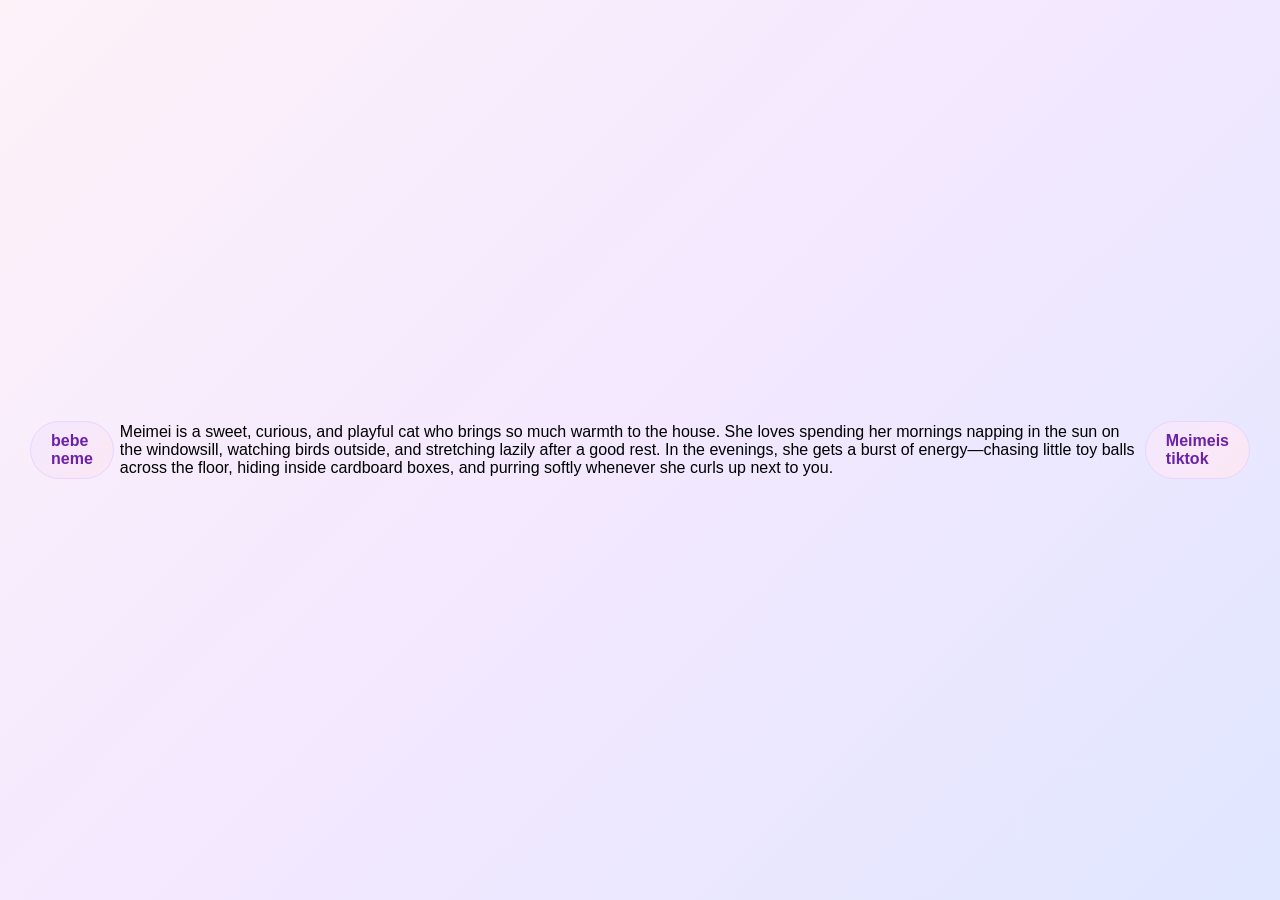
<file: index.html>
</html><!DOCTYPE html>
<html lang="en">
<head>
    <link rel="stylesheet" href="style.css">
    <meta charset="UTF-8">
    <meta name="viewport" content="width=device-width, initial-scale=1.0">
    <title>Document</title>
</head>
<body>
    <a href="meimei.html">bebe neme</a>
    <title>MEIMEI</title>
    <p>Meimei is a sweet, curious, and playful cat who brings so much warmth to the house. She loves spending her mornings napping in the sun on the windowsill, watching birds outside, and stretching lazily after a good rest. In the evenings, she gets a burst of energy—chasing little toy balls across the floor, hiding inside cardboard boxes, and purring softly whenever she curls up next to you.</p>
    <a href="https://www.tiktok.com/@toletole_meimei" target="_blank">Meimeis tiktok</a>
</body>
</html>
</file>
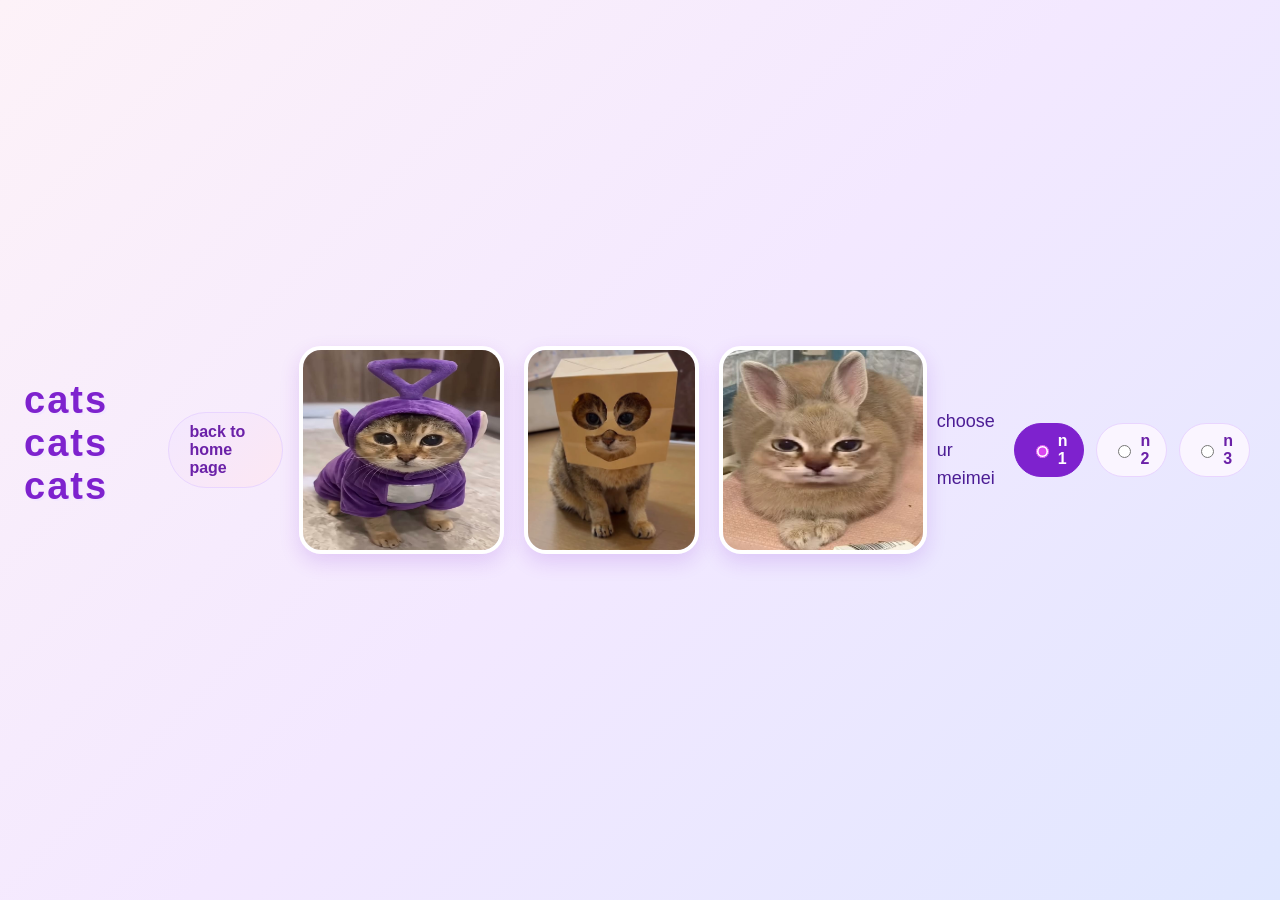
<file: meimei.html>
<!DOCTYPE html>
<html lang="en">
<head>
    <meta charset="UTF-8">
    <meta name="viewport" content="width=device-width, initial-scale=1.0">
    <title>666</title>
    <link rel="stylesheet" href="style.css">
</head>
<body>
    <h1 class="title">cats cats cats</h1>
    <a href="index.html">back to home page</a>
    <br><br><br>
    <img class="photo" src="meimei.jpg" alt="cat meimei in costume">
    <img class="photo" src="mimi.jpeg" alt="cat">
    <img class="photo" src="rabbit meimei.jpeg">
    <p class="text">choose ur meimei
    
    </p>
    <label>
  <input type="radio" name="cat" value="meimei.jpg" checked> n 1
</label>
<label>
  <input type="radio" name="cat" value="mimi.jpeg"> n 2
</label>
<label>
  <input type="radio" name="cat" value="rabbit meimei.jpeg"> n 3
</label>

 
</body>
</html>
</file>
<file: style.css>
body {
  margin: 0;
  min-height: 100vh;
  background: linear-gradient(135deg, #fdf2f8 0%, #f3e8ff 50%, #e0e7ff 100%);
  font-family: "Trebuchet MS", "Segoe UI", sans-serif;
  display: flex;
  justify-content: center;
  align-items: center;
  padding: 24px;
  box-sizing: border-box;
}

main {
  max-width: 680px;
  width: 100%;
  background-color: rgba(255, 255, 255, 0.88);
  border: 2px solid #f5d0fe;
  border-radius: 28px;
  padding: 36px 28px;
  text-align: center;
  box-shadow: 0 14px 35px rgba(139, 92, 246, 0.14);
}

.title {
  color: #7e22ce;
  font-size: 38px;
  letter-spacing: 2px;
  margin-top: 0;
  margin-bottom: 14px;
  text-shadow: 2px 2px 0px #f3e8ff;
}

.photo {
  width: 200px;
  height: 200px;
  object-fit: cover;
  border-radius: 22px;
  border: 4px solid #ffffff;
  margin: 10px;
  box-shadow: 0 8px 20px rgba(126, 34, 206, 0.16);
  transition: transform 0.25s ease, box-shadow 0.25s ease;
}

.photo:hover {
  transform: scale(1.05) rotate(-1.5deg);
  box-shadow: 0 12px 26px rgba(126, 34, 206, 0.25);
}

.text {
  font-size: 18px;
  line-height: 1.6;
  color: #4c1d95;
  max-width: 540px;
  margin: 16px auto;
}

nav {
  margin: 20px 0;
}

a {
  display: inline-block;
  text-decoration: none;
  background: linear-gradient(135deg, #f3e8ff, #fce7f3);
  color: #6b21a8;
  font-weight: bold;
  padding: 10px 20px;
  margin: 6px;
  border: 1.5px solid #e9d5ff;
  border-radius: 999px;
  transition: transform 0.2s ease, background 0.2s ease;
}

a:hover {
  background: linear-gradient(135deg, #e9d5ff, #fbcfe8);
  transform: translateY(-2px);
}

hr {
  border: none;
  height: 2px;
  background: linear-gradient(90deg, transparent, #e9d5ff, transparent);
  margin: 24px 0;
}

label {
  display: inline-flex;
  align-items: center;
  gap: 6px;
  background-color: #faf5ff;
  border: 1.5px solid #e9d5ff;
  color: #6b21a8;
  font-weight: bold;
  padding: 8px 16px;
  margin: 6px;
  border-radius: 999px;
  cursor: pointer;
  transition: all 0.2s ease;
}

label:has(input:checked) {
  background-color: #7e22ce;
  border-color: #7e22ce;
  color: #ffffff;
}

input[type="radio"] {
  accent-color: #d946ef;
  cursor: pointer;
}
</file>
